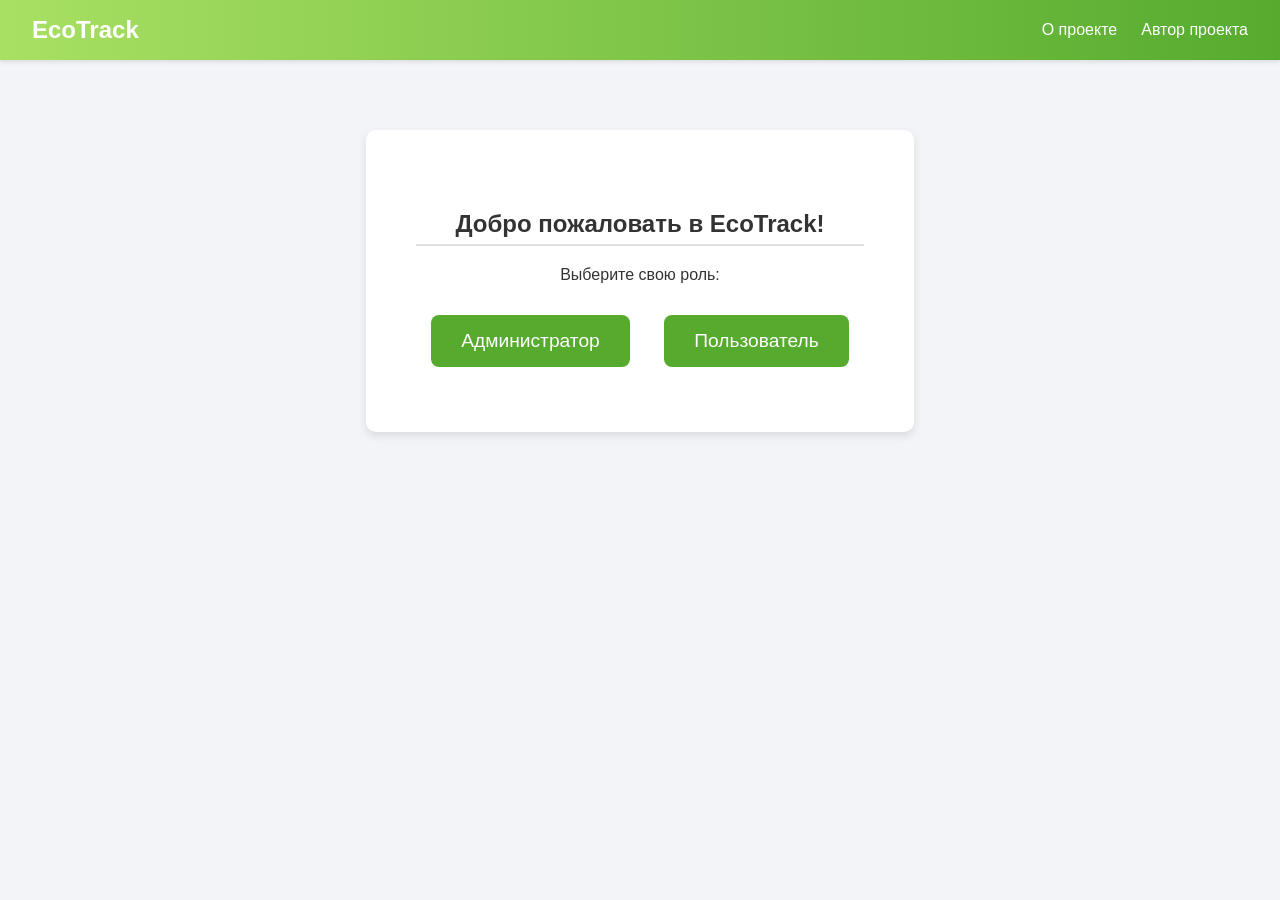
<file: templates/index.html>
<!DOCTYPE html>
<html lang="ru">
<head>
    <meta charset="UTF-8">
    <meta name="viewport" content="width=device-width, initial-scale=1.0">
    <title>EcoTrack - Выбор роли</title>
    <link rel="icon" href="/Изабражения/Книга_и_перо.png" type="image/png">
    <link rel="stylesheet" href="/CSS/base.css" />
    <link rel="stylesheet" href="/CSS/layout.css" />
    <link rel="stylesheet" href="/CSS/components.css" />
    <style>
        
        .role-selection {
            text-align: center;
            padding: 50px;
            margin-top: 50px;
            background-color: #fff;
            border-radius: 10px;
            box-shadow: 0 4px 8px rgba(0,0,0,0.1);
            max-width: 600px;
            margin: 50px auto;
        }
        .role-selection a {
            display: inline-block;
            margin: 15px;
            padding: 15px 30px;
            background-color: #56AB2F; /* Зеленый цвет для кнопок выбора роли */
            color: white;
            border-radius: 8px;
            font-size: 1.2em;
            transition: background-color 0.3s ease;
        }
        .role-selection a:hover {
            background-color: #A8E063;
            text-decoration: none;
        }
    </style>
</head>
<body>
    <header>
        <div class="logo">EcoTrack</div>
        <nav>
            <a href="/about">О проекте</a>
            <a href="/author">Автор проекта</a>
        </nav>
    </header>
    <main>
        <div class="role-selection">
            <h2>Добро пожаловать в EcoTrack!</h2>
            <p>Выберите свою роль:</p>
            <a href="/admin">Администратор</a>
            <a href="/user">Пользователь</a>
        </div>
    </main>
</body>
</html>
</file>
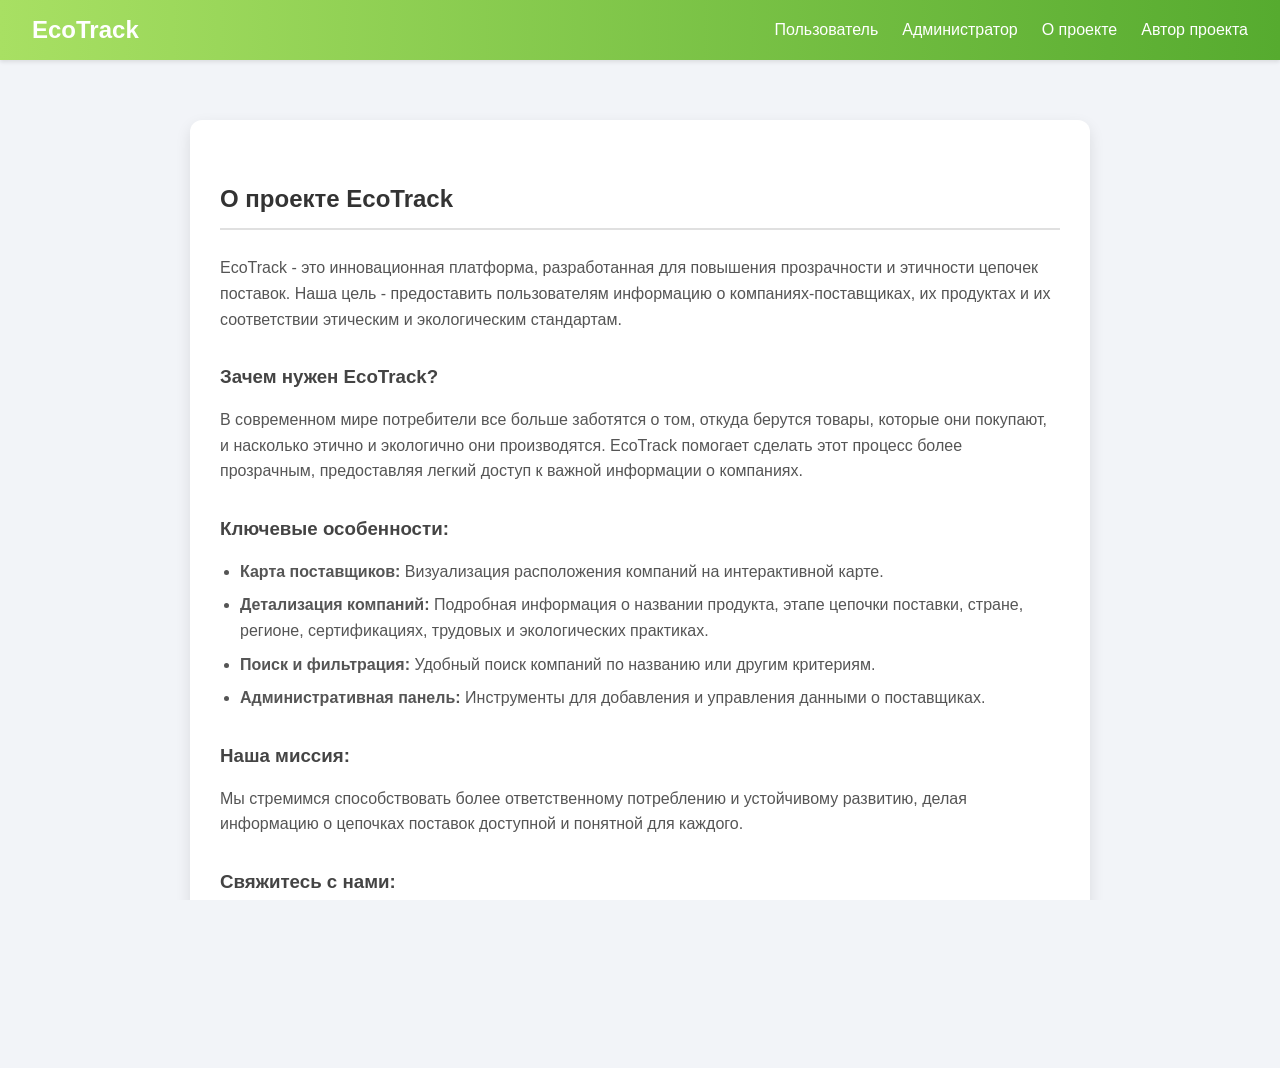
<file: templates/about.html>
<!DOCTYPE html>
<html lang="ru">
<head>
    <meta charset="UTF-8">
    <meta name="viewport" content="width=device-width, initial-scale=1.0">
    <title>EcoTrack - О проекте</title>
    <link rel="icon" href="/Изабражения/Книга_и_перо.png" type="image/png">
    <link rel="stylesheet" href="/CSS/base.css" />
    <link rel="stylesheet" href="/CSS/layout.css" />
    <link rel="stylesheet" href="/CSS/components.css" />
    <style>
        .about-container {
            max-width: 900px;
            margin: 40px auto;
            padding: 30px;
            background-color: #fff;
            border-radius: 12px;
            box-shadow: 0 6px 15px rgba(0,0,0,0.1);
            line-height: 1.6;
            color: #555;
        }
        .about-container h2 {
            color: #333;
            border-bottom: 2px solid #e0e0e0;
            padding-bottom: 10px;
            margin-bottom: 25px;
        }
        .about-container h3 {
            color: #444;
            margin-top: 30px;
            margin-bottom: 15px;
        }
        .about-container p {
            margin-bottom: 15px;
        }
        .about-container ul {
            list-style-type: disc;
            margin-left: 20px;
            margin-bottom: 15px;
        }
        .about-container ul li {
            margin-bottom: 8px;
        }
        .about-container .contact-info a {
            color: #3b82f6;
            text-decoration: underline;
        }
    </style>
</head>
<body>
    <header>
        <div class="logo">EcoTrack</div>
        <nav>
            <a href="/user">Пользователь</a>
            <a href="/admin">Администратор</a>
            <a href="/about">О проекте</a>
            <a href="/author">Автор проекта</a>
        </nav>
    </header>

    <main>
        <div class="about-container">
            <h2>О проекте EcoTrack</h2>
            <p>
                EcoTrack - это инновационная платформа, разработанная для повышения прозрачности и этичности цепочек поставок. Наша цель - предоставить пользователям информацию о компаниях-поставщиках, их продуктах и их соответствии этическим и экологическим стандартам.
            </p>

            <h3>Зачем нужен EcoTrack?</h3>
            <p>
                В современном мире потребители все больше заботятся о том, откуда берутся товары, которые они покупают, и насколько этично и экологично они производятся. EcoTrack помогает сделать этот процесс более прозрачным, предоставляя легкий доступ к важной информации о компаниях.
            </p>

            <h3>Ключевые особенности:</h3>
            <ul>
                <li><strong>Карта поставщиков:</strong> Визуализация расположения компаний на интерактивной карте.</li>
                <li><strong>Детализация компаний:</strong> Подробная информация о названии продукта, этапе цепочки поставки, стране, регионе, сертификациях, трудовых и экологических практиках.</li>
                <li><strong>Поиск и фильтрация:</strong> Удобный поиск компаний по названию или другим критериям.</li>
                <li><strong>Административная панель:</strong> Инструменты для добавления и управления данными о поставщиках.</li>
            </ul>

            <h3>Наша миссия:</h3>
            <p>
                Мы стремимся способствовать более ответственному потреблению и устойчивому развитию, делая информацию о цепочках поставок доступной и понятной для каждого.
            </p>

            <div class="contact-info">
                <h3>Свяжитесь с нами:</h3>
                <p>
                    Если у вас есть вопросы или предложения, пожалуйста, свяжитесь с нами: <br>
                    Email: <a href="mailto:mukatov_n@iuca.kg">mukatov_n@iuca.kg</a>
                </p>
            </div>
        </div>
    </main>
</body>
</html>
</file>
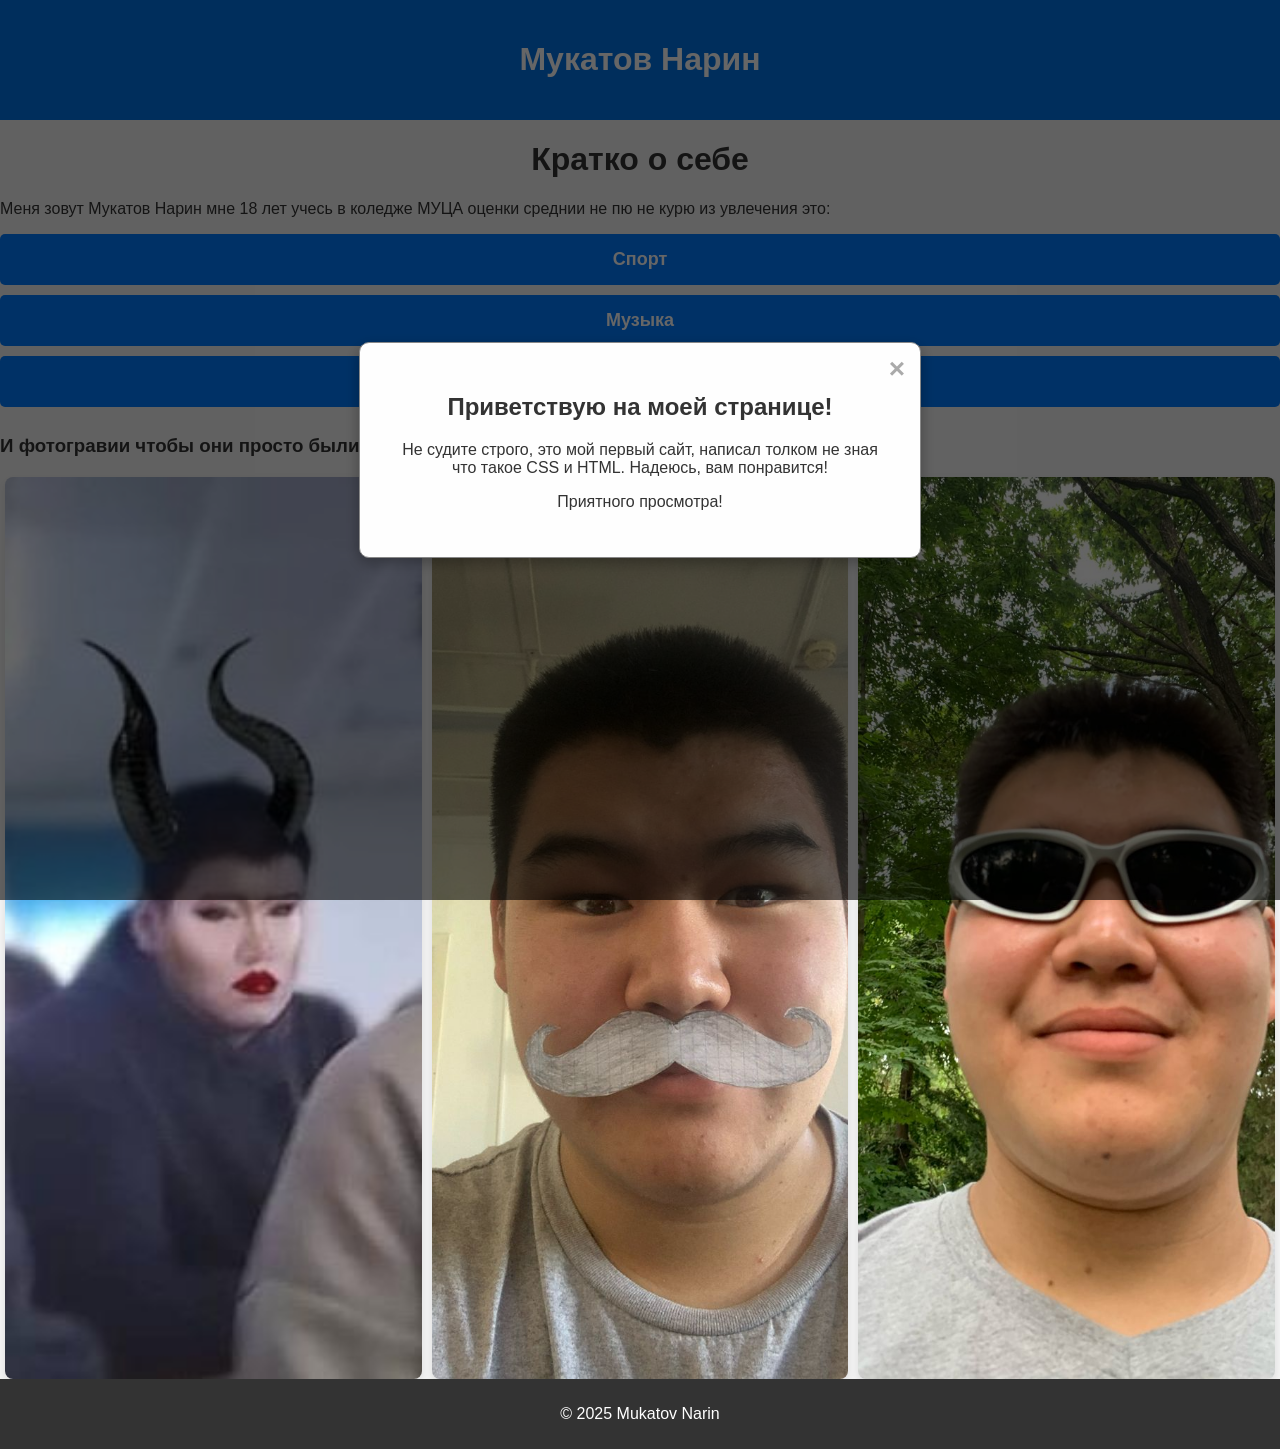
<file: templates/author.html>
<!DOCTYPE html>
<html lang="ru">
<head>
    <meta charset="UTF-8">
    <meta name="viewport" content="width=device-width, initial-scale=1.0">
    <title>Narin</title>
    <link rel="icon" href="/Изабражения/Книга_и_перо.png" type="image/png">
    <style>
        @import url('https://fonts.googleapis.com/css2?family=Merriweather:ital,wght@0,300;0,400;0,700;0,900;1,300;1,400;1,700;1,900&family=Roboto+Slab:wght@100..900&display=swap');

        body {
            font-family: Arial, sans-serif;
            margin: 0;
            padding: 0;
            background-color: #f4f4f4;
            color: #333;
        }

        footer {
            background-color: #333;
            color: white;
            text-align: center;
            padding: 10px 0;
            position: relative; /* Или fixed, если хотите прибить к низу экрана */
            bottom: 0;
            width: 100%;
        }

        header {
            background-color: #0073e6;
            color: white;
            padding: 20px;
            text-align: center;
        }

        h1 {
            text-align: center;
        }

        /* Стили для аккордеона */
        .accordion summary {
            display: block;
            background: #007bff;
            color: white;
            padding: 15px;
            font-size: 18px;
            font-weight: bold;
            text-align: center;
            border-radius: 5px;
            cursor: pointer;
            transition: background 0.3s;
            margin-bottom: 10px; /* Отступ между аккордеонами */
        }

        .accordion summary:hover {
            background: #0056b3;
        }

        /* Стиль для контента аккордеона */
        .accordion[open] summary {
            background: #0056b3; /* Цвет при открытом аккордеоне */
        }
        .accordion p, .accordion ul {
            padding: 15px;
            background-color: #e9ecef;
            border-bottom-left-radius: 5px;
            border-bottom-right-radius: 5px;
            margin-top: 0;
        }
        .accordion img, .accordion video, .accordion audio {
            max-width: 100%; /* Медиафайлы не будут выходить за границы контейнера */
            height: auto;
            display: block; /* Убираем лишние отступы */
            margin: 10px 0;
        }

        /* Стили для галереи изображений */
        .gallery {
            display: flex;
            flex-wrap: wrap; /* Позволяет изображениям переноситься на новую строку */
            gap: 10px;
            justify-content: center; /* Центрируем изображения в галерее */
            margin-top: 20px;
        }
        .gallery img {
            width: calc(33.333% - 10px); /* Три изображения в ряд с учетом gap */
            max-width: 500px; /* Ограничиваем максимальный размер */
            height: auto; /* Сохраняем пропорции */
            object-fit: cover; /* Обрезает изображение, чтобы оно заполняло контейнер */
            border-radius: 8px;
            box-shadow: 0 4px 8px rgba(0,0,0,0.1);
        }
        @media (max-width: 768px) {
            .gallery img {
                width: calc(50% - 10px); /* Два изображения в ряд на средних экранах */
            }
        }
        @media (max-width: 480px) {
            .gallery img {
                width: 100%; /* Одно изображение в ряд на маленьких экранах */
            }
        }

        /* Стили для подсказок (hover эффекты для текста) */
        .qwe, .DOOM, .Genshin_Impact, .Portal_2, .Minecraft {
            color: #000000;
            cursor: pointer;
            text-decoration: underline;
            position: relative;
        }
        /* Общие стили для ::after псевдоэлементов */
        .DOOM::after, .Genshin_Impact::after, .Portal_2::after, .Minecraft::after {
            content: "";
            position: absolute;
            left: 50%;
            bottom: 125%; /* Расположение над текстом */
            transform: translateX(-50%);
            background: black;
            padding: 5px;
            opacity: 0;
            visibility: hidden;
            transition: opacity 0.3s, visibility 0.3s;
            background-size: cover;
            background-position: center;
            border-radius: 5px;
            box-shadow: 0 2px 10px rgba(0,0,0,0.2);
            z-index: 10; /* Убедимся, что изображение над другими элементами */
        }
        .DOOM::after {
            width: 72px;
            height: 88px;
            background-image: url('/Изабражения/Обложка_Doom_Eternal.jpg');
        }
        .Genshin_Impact::after {
            width: 120px;
            height: 160px;
            background-image: url('/Изабражения/genshintall_1200x1600.jpeg');
        }
        .Portal_2::after {
            width: 129px;
            height: 194px;
            background-image: url('/Изабражения/Portal2cover.jpg');
        }
        .Minecraft::after {
            width: 128px;
            height: 192px;
            background-image: url('/Изабражения/Minecraft_Cover_Art.png');
        }
        .DOOM:hover::after, .Genshin_Impact:hover::after, .Portal_2:hover::after, .Minecraft:hover::after {
            opacity: 1;
            visibility: visible;
        }

        /* --- СТИЛИ ДЛЯ МОДАЛЬНОГО ОКНА --- */
        .modal {
            display: none; /* Скрыто по умолчанию */
            position: fixed; /* Оставаться на месте, даже при прокрутке */
            z-index: 1000; /* Находиться поверх всего */
            left: 0;
            top: 0;
            width: 100%; /* Занимать всю ширину */
            height: 100%; /* Занимать всю высоту */
            overflow: auto; /* Добавить прокрутку, если содержимое слишком большое */
            background-color: rgba(0,0,0,0.6); /* Черный фон с прозрачностью */
            display: flex; /* Используем flexbox для центрирования */
            align-items: center; /* Центрирование по вертикали */
            justify-content: center; /* Центрирование по горизонтали */
        }

        .modal-content {
            background-color: #fefefe;
            margin: auto; /* Автоматические отступы для центрирования */
            padding: 30px;
            border: 1px solid #888;
            width: 80%; /* Ширина модального окна */
            max-width: 500px; /* Максимальная ширина */
            box-shadow: 0 5px 15px rgba(0,0,0,0.3);
            border-radius: 10px;
            text-align: center;
            position: relative; /* Для позиционирования кнопки закрытия */
        }

        .close-button {
            color: #aaa;
            position: absolute;
            top: 10px;
            right: 15px;
            font-size: 28px;
            font-weight: bold;
            cursor: pointer;
        }

        .close-button:hover,
        .close-button:focus {
            color: black;
            text-decoration: none;
            cursor: pointer;
        }
        /* --- КОНЕЦ СТИЛЕЙ ДЛЯ МОДАЛЬНОГО ОКНА --- */

    </style>
</head>

<body>

    <header>
        <h1>Мукатов Нарин</h1>
    </header>

    <main>
        <h1>Кратко о себе</h1>
        <p>Меня зовут Мукатов Нарин мне 18 лет учесь в коледже МУЦА оценки среднии не пю не курю из увлечения это:</p>


        <details class="accordion">
            <summary for="sport-section">Спорт</summary>
            <p>В даный момент я занимаюсь Армрестлинг начел тренироватся не давно уже участвовал в саривновании и занил 3 место до арма я занимался дзюдо пачти 6 лет на этом всё ^_^</p>
            <ul>
                <li>Саревнавыния по Армрестлингу в asia mall</li>
                <img src="/Изабражения/Изображение WhatsApp 2025-02-01 в 01.20.52_01cd3fce.jpg" alt="Армрестлинг в Asia Mall">
                <li>Моя команда по арму </li>
                <img width="640" height="480" src="/Изабражения/photo_2025-02-01_01-33-26.jpg" alt="Команда по армрестлингу">
                <li>Ну и как я там боролся</li>
                <video src="/Видио/IMG_2053.MOV" controls width="320" height="640" muted>
                </video>
            </ul>
            <p>я нерашёл фотогравии где Я ЗАНИМАЮСЬ дзюдо печалька </p>
            </details>

        <details class="accordion">
            <summary for="sport-section">Музыка</summary>
            <p>Если честно я беспонятия какие жанры я слушаю но могу просто показать, какая музыка мне нравится. Недавно я открыл для себя группы такие как КИНО и Кароль и шут.</p>
            <ul>
                <li>1. AJR-World s Smallest Violin</li>
                <img src="/Изабражения/AJR-World s Smallest Violin.jpeg" alt="AJR - World's Smallest Violin">
                <audio src="/Аудио/AJR-World s Smallest Violin.mp3" controls muted></audio>
                <li>2. Earth, Wind amp Fire-September</li>
                <img src="/Изабражения/Earth, Wind amp Fire-September.jpeg" alt="Earth, Wind & Fire - September">
                <audio src="/Аудио/Earth, Wind amp Fire-September.mp3" controls muted></audio>
                <li>3. JAWNY-Honeypie</li>
                <img src="/Изабражения/JAWNY-Honeypie.jpeg" alt="JAWNY - Honeypie">
                <audio src="/Аудио/JAWNY-Honeypie.mp3" controls muted></audio>
                <li>4. Lady Gaga feat. Colby ODonis-Just Dance</li>
                <img src="/Изабражения/Lady Gaga feat. Colby ODonis-Just Dance.jpeg" alt="Lady Gaga - Just Dance">
                <audio src="/Аудио/Lady Gaga feat. Colby ODonis-Just Dance.mp3" controls muted></audio>
                <li>5. Pharrell Williams-Happy</li>
                <img src="/Изабражения/Pharrell Williams-Happy.jpeg" alt="Pharrell Williams - Happy">
                <audio src="/Аудио/Pharrell Williams-Happy.mp3" controls muted></audio>
                <li>6. Red Hot Chili Peppers-Cant Stop</li>
                <img src="/Изабражения/Red Hot Chili Peppers-Cant Stop.jpeg" alt="Red Hot Chili Peppers - Can't Stop">
                <audio src="/Аудио/Red Hot Chili Peppers-Cant Stop.mp3" controls muted></audio>
                <li>7. Tally Hall-</li>
                <img src="/Изабражения/Tally Hall.jpeg" alt="Tally Hall album art">
                <audio src="/Аудио/Tally Hall-.mp3" controls muted></audio>
                <li>8. Tally Hall-The Bidding</li>
                <img src="/Изабражения/Tally Hall.jpeg" alt="Tally Hall album art">
                <audio src="/Аудио/Tally Hall-The Bidding.mp3" controls muted></audio>
                <li>9. The Wombats - Greek Tragedy (Oliver Nelson TikTok Remix)</li>
                <img src="/Изабражения/The Wombats - Greek Tragedy (Oliver Nelson TikTok Remix).jpeg" alt="The Wombats - Greek Tragedy Remix">
                <audio src="/Аудио/The Wombats - Greek Tragedy (Oliver Nelson TikTok Remix).mp3" controls muted></audio>
                <li>10. Levitating (feat. DaBaby)</li>
                <img src="/Изабражения/Levitating (feat. DaBaby).jpeg" alt="Dua Lipa - Levitating">
                <audio src="/Аудио/tmpbjspvsm_.mp3" controls muted></audio>
            </ul>
        </details>

        <details class="accordion">
            <summary for="sport-section">Игры</summary>
            <p>Я <span class="qwe" title="тот, кто не увлечён всерьёз видеоиграми, а играет в них время от времени ради удовольствия">казуал</span> не люблю игры где сложность выкручина на максимум. играл в <span class="DOOM" >DOOM 2016</span>, <span class="Genshin_Impact" >Genshin Impact</span>, <span class="Portal_2" >Portal 2</span>, <span class="Minecraft" >Minecraft</span></p>
        </details>

        <h3>И фотогравии чтобы они просто были (◕‿◕):</h3>
        <div class="gallery">
            <img src="/Изабражения/11.jpg" alt="Фото 1">
            <img src="/Изабражения/16.jpg" alt="Фото 2">
            <img src="/Изабражения/17.jpg" alt="Фото 3">
        </div>
    </main>

    <footer>
        <p>© 2025 Mukatov Narin</p>
    </footer>

    <div id="firstVisitModal" class="modal">
        <div class="modal-content">
            <span class="close-button">&times;</span>
            <h2>Приветствую на моей странице!</h2>
            <p>
                Не судите строго, это мой первый сайт, написал толком не зная что такое CSS и HTML. Надеюсь, вам понравится!
            </p>
            <p>Приятного просмотра!</p>
        </div>
    </div>
    <script>
        document.addEventListener('DOMContentLoaded', () => {
            const modal = document.getElementById('firstVisitModal');
            const closeButton = document.querySelector('.modal .close-button');
            const visitedKey = 'authorPageVisited'; // Ключ для localStorage

            // Проверяем, был ли пользователь на этой странице раньше
            if (!localStorage.getItem(visitedKey)) {
                modal.style.display = 'flex'; // Показать модальное окно (используем flex для центрирования)
            }

            // Когда пользователь нажимает на кнопку закрытия (x)
            closeButton.addEventListener('click', () => {
                modal.style.display = 'none'; // Скрыть модальное окно
                localStorage.setItem(visitedKey, 'true'); // Установить флаг, что модальное окно было показано
            });

            // Когда пользователь кликает за пределами модального окна, закрыть его
            window.addEventListener('click', (event) => {
                if (event.target === modal) {
                    modal.style.display = 'none';
                    localStorage.setItem(visitedKey, 'true'); // Установить флаг
                }
            });
        });
    </script>
</body>
</html>
</file>
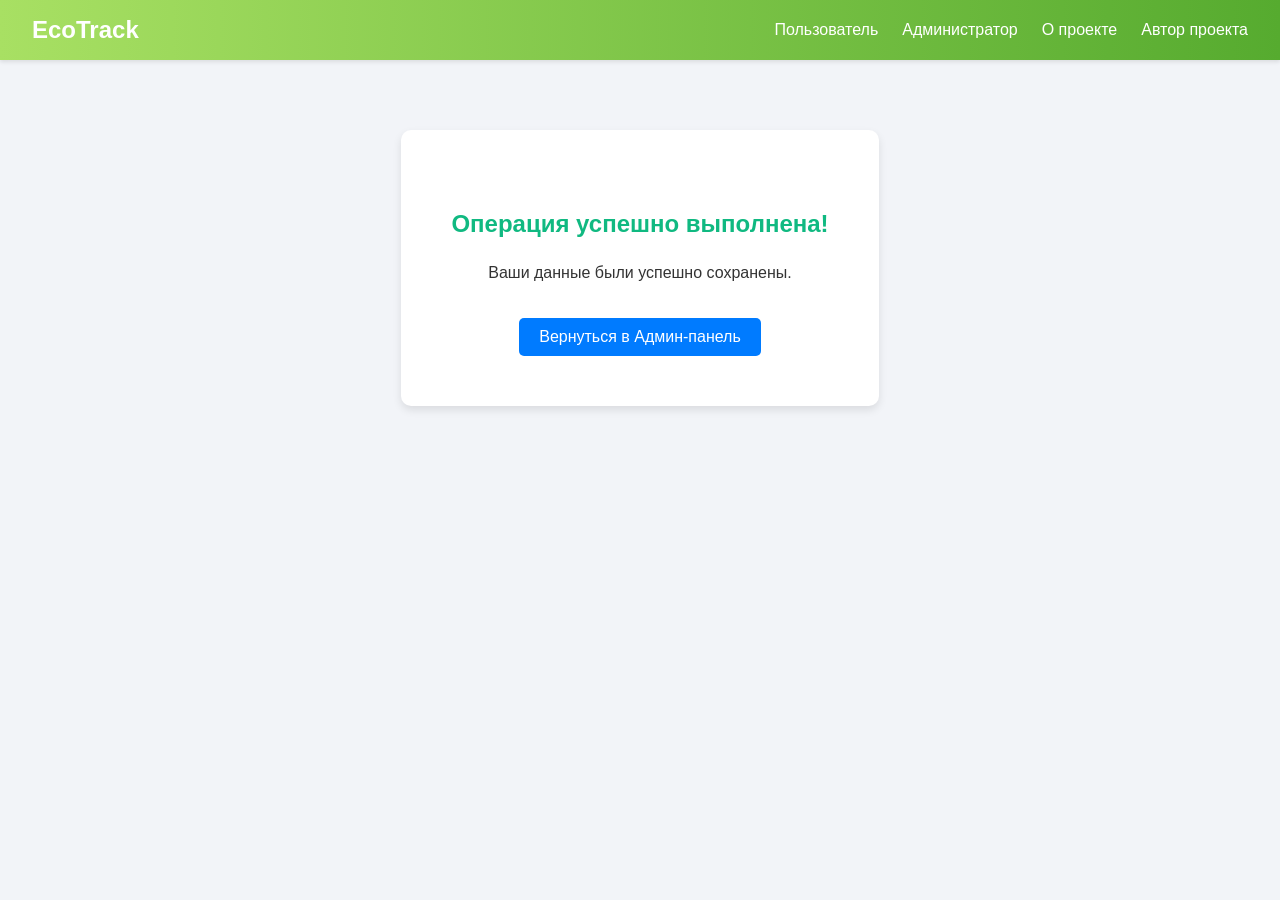
<file: templates/success.html>
<!DOCTYPE html>
<html lang="ru">
<head>
    <meta charset="UTF-8">
    <meta name="viewport" content="width=device-width, initial-scale=1.0">
    <title>Успешно!</title>
    <link rel="icon" href="/Изабражения/Книга_и_перо.png" type="image/png">
    <link rel="stylesheet" href="/CSS/base.css" />
    <link rel="stylesheet" href="/CSS/layout.css" />
    <link rel="stylesheet" href="/CSS/components.css" />
    <style>
        .success-message {
            text-align: center;
            padding: 50px;
            margin-top: 50px;
            background-color: #fff;
            border-radius: 10px;
            box-shadow: 0 4px 8px rgba(0,0,0,0.1);
            max-width: 600px;
            margin: 50px auto;
        }
        .success-message h2 {
            color: #10b981; /* Зеленый цвет для сообщения об успехе */
            border-bottom: none;
            margin-bottom: 20px;
        }
        .success-message .back-link {
            display: inline-block;
            margin-top: 20px;
            padding: 10px 20px;
            background-color: #007bff;
            color: white;
            text-decoration: none;
            border-radius: 5px;
            transition: background-color 0.3s ease;
        }
        .success-message .back-link:hover {
            background-color: #0056b3;
        }
    </style>
</head>
<body>
    <header>
        <div class="logo">EcoTrack</div>
        <nav>
            <a href="/user">Пользователь</a>
            <a href="/admin">Администратор</a>
            <a href="/about">О проекте</a>
            <a href="/author">Автор проекта</a>
        </nav>
    </header>
    <main>
        <div class="success-message">
            <h2> Операция успешно выполнена!</h2>
            <p>Ваши данные были успешно сохранены.</p>
            <a href="/admin" class="back-link">Вернуться в Админ-панель</a>
        </div>
    </main>
</body>
</html>
</file>
<file: CSS/base.css>
/* Глобальные сбросы */
* {
    margin: 0;
    padding: 0;
    box-sizing: border-box;
}

html, body {
    height: 100%; /* Занимает 100% высоты окна браузера */
    min-height: 100vh; /* Гарантирует, что будет не менее 100% высоты вьюпорта */
    overflow-x: hidden; /* Скрывает горизонтальную прокрутку */
    margin: 0;
    padding: 0;
}

/* Скрытие полосы прокрутки для всего body (Firefox и Webkit) */
body {
    font-family: 'Segoe UI', Tahoma, Geneva, Verdana, sans-serif;
    background-color: #f2f4f8;
    color: #333; /* Цвет текста по умолчанию */
    scrollbar-width: none; /* Firefox */
    -ms-overflow-style: none; /* IE and Edge */
    overflow-y: scroll; /* Разрешить вертикальную прокрутку */
}
::-webkit-scrollbar { /* Chrome, Edge, Safari */
    display: none;
}

/* Базовые стили для заголовков */
h1, h2, h3, h4, h5, h6 {
    color: #333;
    margin-bottom: 10px;
}

h2 {
    border-bottom: 2px solid #e0e0e0;
    padding-bottom: 6px;
    margin-top: 30px;
    margin-bottom: 20px;
}

/* Базовые стили для параграфов */
p {
    margin-bottom: 1em;
}

/* Базовые стили для ссылок */
a {
    text-decoration: none;
    color: #3b82f6; /* Распространенный синий для ссылок */
}
a:hover {
    text-decoration: underline;
}

/* Общие стили для списков, если они не являются частью компонентов */
ul {
    list-style: none;
}
</file>
<file: CSS/layout.css>
/* Шапка сайта */
header {
    display: flex;
    justify-content: space-between;
    align-items: center;
    padding: 1rem 2rem;
    background: linear-gradient(90deg, #A8E063 0%, #56AB2F 100%);
    color: white;
    box-shadow: 0 2px 4px rgba(0,0,0,0.1);
    width: 100%;
}

header .logo {
    font-size: 1.5rem;
    font-weight: bold;
}

header nav {
    display: flex; /* Сделайте nav flex-контейнером */
    gap: 1.5rem;   /* Промежуток между дочерними элементами nav */
}

header nav a {
    text-decoration: none;
    color: white;
    font-weight: 500;
    white-space: nowrap; /* Чтобы ссылки не переносились на новую строку */
}

/* Область основного контента */
main {
    padding: 20px; /* Отступы вокруг основного контента */
    flex-grow: 1; /* Позволяет main занимать доступное пространство */
    display: flex; /* Делаем main flex-контейнером для page-layout */
    flex-direction: column; /* Элементы в main будут располагаться по колонке */
}

/* .page-layout - Общий макет для страниц с боковыми панелями/картой */
.page-layout {
    display: flex;
    gap: 20px; /* Пространство между колонками */
    flex-grow: 1; /* Позволяет page-layout занимать доступное пространство в main */
    height: calc(100vh - 100px); /* Пример: 100px - это примерная высота вашего заголовка. Отрегулируйте */
    max-height: 800px; /* Максимальная высота для общего макета */
}

/* Панели внутри page-layout */
.page-layout .map-panel,
.page-layout .form-panel,
.page-layout .sidebar-placeholder { /* sidebar-placeholder если sidebar абсолютно позиционирован */
    flex: 1; /* По умолчанию распределяем пространство равномерно */
    background-color: #fff;
    padding: 20px;
    border-radius: 8px;
    box-shadow: 0 2px 5px rgba(0,0,0,0.05);
    overflow-y: auto; /* Для прокручиваемых панелей */
}

.page-layout .form-panel {
    flex: 1; /* Форма занимает меньше места */
}

.page-layout .map-panel {
    flex: 2; /* Карта занимает больше места */
    position: relative; /* Для позиционирования элементов внутри */
    padding: 0; /* Карта полностью заполняет панель */
    height: 100%; /* Карта должна заполнять всю высоту panel */
}

#map {
    height: 100%; /* Карта заполняет свой контейнер map-panel */
    width: 100%;
    z-index: 0; /* Карта должна быть на нижнем слое */
}
</file>
<file: CSS/components.css>
/* Стили для полей ввода форм */
input[type="text"],
input[type="email"],
input[type="url"],
input[type="date"],
select,
textarea {
    width: 100%;
    padding: 10px;
    margin-top: 5px;
    margin-bottom: 15px;
    border: 1px solid #ccc;
    border-radius: 8px;
    font-size: 14px;
    box-sizing: border-box;
    transition: border 0.2s;
}

input[type="text"]:focus,
input[type="email"]:focus,
input[type="url"]:focus,
input[type="date"]:focus,
select:focus,
textarea:focus {
    border-color: #3b82f6;
    outline: none;
}

textarea {
    min-height: 80px;
    resize: vertical;
}

/* Кнопки */
button,
.button { /* Общий стиль кнопки для согласованности */
    padding: 10px 20px;
    background-color: #3b82f6; /* Основной синий для действий */
    color: #fff;
    border: none;
    border-radius: 8px;
    cursor: pointer;
    font-size: 14px;
    transition: background-color 0.2s;
    margin-top: 10px;
}

button:hover,
.button:hover {
    background-color: #2563eb;
}

/* Конкретная кнопка для отправки формы */
form button[type="submit"] {
    background-color: #10b981; /* Зеленый для сохранения */
    font-size: 16px;
    padding: 12px 20px;
    margin-top: 25px;
    border-radius: 10px;
}
form button[type="submit"]:hover {
    background-color: #059669;
}

/* Сайбдар поверх карты */
.sidebar {
    position: absolute;
    top: 10px;
    left: 10px;
    width: 300px;
    max-height: calc(100% - 20px);
    background-color: rgba(255, 255, 255, 0.9);
    padding: 15px;
    border-radius: 8px;
    box-shadow: 0 4px 10px rgba(0, 0, 0, 0.2);
    z-index: 1000;
    overflow-y: auto;
}

.sidebar .company-search {
    margin-bottom: 10px;
}

.sidebar .company-search input {
    width: 100%;
    padding: 8px;
    border: 1px solid #ccc;
    border-radius: 5px;
}

#company-list {
    list-style: none;
    padding: 0;
    margin: 0;
    max-height: 250px;
    overflow-y: auto;
    border: 1px solid #eee;
    border-radius: 5px;
}

#company-list li {
    display: flex; /* Используем flexbox для размещения названия и кнопки */
    justify-content: space-between; /* Распределяем элементы по краям */
    align-items: center; /* Выравниваем по центру вертикально */
    padding: 8px 12px;
    cursor: pointer;
    border-bottom: 1px solid #f0f0f0;
}

#company-list li:last-child {
    border-bottom: none;
}

#company-list li:hover {
    background-color: #f8f8f8;
}

#company-list li .company-name-link {
    flex-grow: 1; /* Название занимает все доступное место */
    margin-right: 10px; /* Отступ от кнопки */
    white-space: nowrap; /* Предотвращаем перенос текста */
    overflow: hidden; /* Скрываем выходящий текст */
    text-overflow: ellipsis; /* Добавляем многоточие */
    color: #333; /* Цвет текста для названия компании */
    font-weight: 500;
}
#company-list li .company-name-link:hover {
    text-decoration: underline;
}


#company-list li .details-button {
    padding: 5px 10px;
    font-size: 0.8em;
    background-color: #007bff; /* Синий для кнопки "Подробнее" */
    color: white;
    border-radius: 5px;
    white-space: nowrap; /* Чтобы кнопка не переносилась */
}

/* Контейнер поиска на карте для OpenStreetMap, если он общий */
.search-container {
    position: absolute;
    top: 10px;
    right: 10px;
    background: rgba(255, 255, 255, 0.9);
    padding: 10px;
    border-radius: 8px;
    box-shadow: 0 2px 6px rgba(0, 0, 0, 0.3);
    z-index: 1000;
    display: flex; /* Используем flex для расположения элементов поиска */
    gap: 5px;
    align-items: center;
}

.search-container input {
    flex-grow: 1; /* Поле ввода занимает доступное пространство */
    padding: 8px;
    font-size: 14px;
    border: 1px solid #ddd;
    border-radius: 5px;
    margin-bottom: 0; /* Отменяем margin-bottom из общих стилей input */
}

.search-container button {
    padding: 8px 12px; /* Чуть больше паддинга для кнопки */
    background-color: #007bff;
    color: white;
    cursor: pointer;
    border: none;
    margin-top: 0; /* Отменяем margin-top из общих стилей button */
}
.search-container button:hover {
    background-color: #0056b3;
}
</file>
